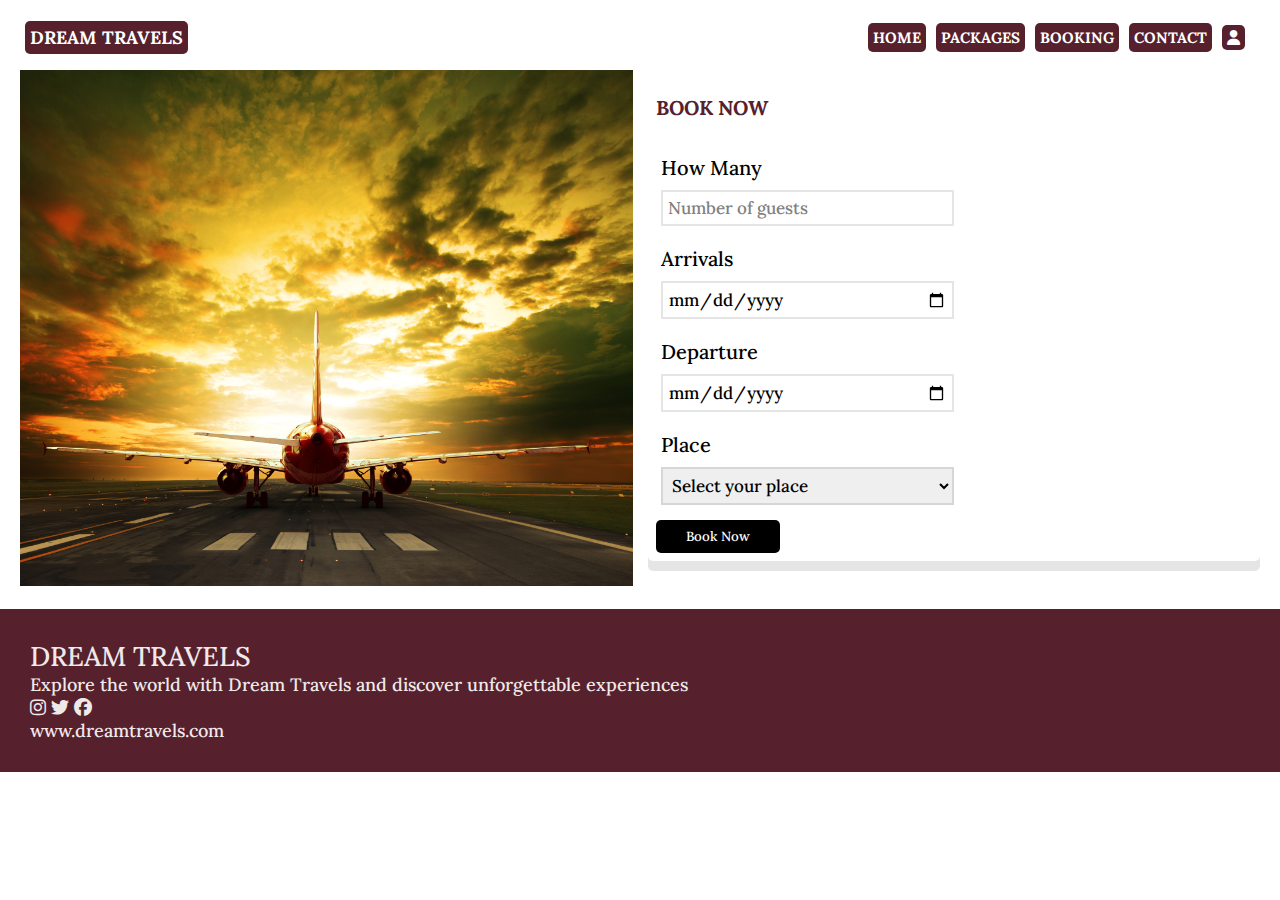
<file: book.html>
<!DOCTYPE html>
<html lang="en">
<head>
    <meta charset="UTF-8">
    <meta name="viewport" content="width=device-width, initial-scale=1.0">
    <title>Dream Travels</title>
    <link rel="stylesheet" href="https://cdnjs.cloudflare.com/ajax/libs/font-awesome/6.5.2/css/all.min.css">
    <link rel="stylesheet" href="style.css">
    <link rel="preconnect" href="https://fonts.googleapis.com">
    <link rel="preconnect" href="https://fonts.gstatic.com" crossorigin>
    <link href="https://fonts.googleapis.com/css2?family=Lora:wght@500&family=Playfair+Display:wght@600&display=swap" rel="stylesheet">
</head>
<body>
    
    <header>
        <h1>DREAM TRAVELS</h1>
        <nav class="navbar">
          <p class="navbar-link"><a href="index.html">Home</a></p>
          <p class="navbar-link"><a href="packages.html">Packages</a></p>
          <p class="navbar-link"><a href="book.html">Booking</a></p>
          <p class="navbar-link"><a href="contact.html">Contact</a></p>
        </div>
        <div class="navbar-icons">
          
          <i class="fas fa-user" id="login-btn"></i>
        </div><div class="navbar-menu-toggle" onclick="showNavbar()">
            <i class="fa-solid fa-bars" ></i></div> </nav>
    </div></nav>
    <div class="side-navbar" >
    <p  style="text-align: right;"  onclick="closeNavbar()">
    <i class="fa-solid fa-xmark"></i>
    </p>
    <div class="side-navbar-links">
      
      <p class="side-navbar-link"><a href="index.html">Home</a></p>
      <p class="side-navbar-link"><a href="packages.html">Packages</a></p>
      <p class="side-navbar-link"><a href="book.html">Booking</a></p>
      <p class="side-navbar-link"><a href="contact.html">Contact</a></p></div>
      </div>
      </header>
      
      <div class="login-form-container">
      <i class="fa-solid fa-xmark" id="form-close"></i>
      
      <form action="">
      <h3>Login</h3>
      <input type="email" class="box" placeholder="Enter your email">
      <input type="password" class="box" placeholder="Enter your password">
      <input type="submit" value="login now" class="btn">
      <input type="checkbox" id="remember">
      <label for="remember">Remember me</label>
      <p>Forget Password <a href="">click here</a></p>
      <p>Don't have an account <a href="">Register Now</a></p>
      </form>
      </div>
      <section class="book" id="book">
        <!-- <div class="book-section"> -->
       
        
        <!-- </div> -->
        <div class="row">
          <div class="image">
            <img src="img1.jpg" alt="">
          </div>
          
          
          <form action="">
            <h1>BOOK NOW</h1>
            
            <div class="inputBox">
              <h3>How many</h3>
              <input type="number" placeholder="Number of guests">
            </div>
            <div class="inputBox">
              <h3>Arrivals</h3>
              <input type="date">
            </div>
            <div class="inputBox">
              <h3>Departure</h3>
              <input type="date">
            </div>
            <div class="inputBox">
              <h3>Place</h3>
            <select name="Place" id="Place" >
                <option value="" disabled selected>Select your place</option> <option value="Thailand">Thailand</option>
                <option value="London">London</option>
                <option value="Paris">Paris</option>
                <option value="Dubai">Dubai</option>
                <option value="Germany">Germany</option>
                <option value="Srilanka">Srilanka</option>
                <option value="Malaysia">Malaysia</option>
                <option value="Switzerland">Switzerland</option>
                <option value="Japan">Japan</option>
                <option value="Andaman">Andaman</option>

</select>

            </div>
            <input type="submit" class="btn" value="Book now">
          </form>
        </div>
      </section>

      <div class="footer">
        <div class="footer-content">
        <h2>DREAM TRAVELS</h2>
        <p>Explore the world with Dream Travels and discover unforgettable experiences</p> 
        <i class="fa-brands fa-instagram"></i>
        <i class="fa-brands fa-twitter"></i>
        <i class="fa-brands fa-facebook"></i>
        <p>www.dreamtravels.com</p>
        </div>
        </div>
        <script>

          var sidenav=document.querySelector(".side-navbar")
          function showNavbar()
          {
              sidenav.style.left="0";
          }
          function closeNavbar()
          {  
              sidenav.style.left="-60%";
          }
          </script> 

<script src="script.js">
</script>
</body>
</html>
</file>
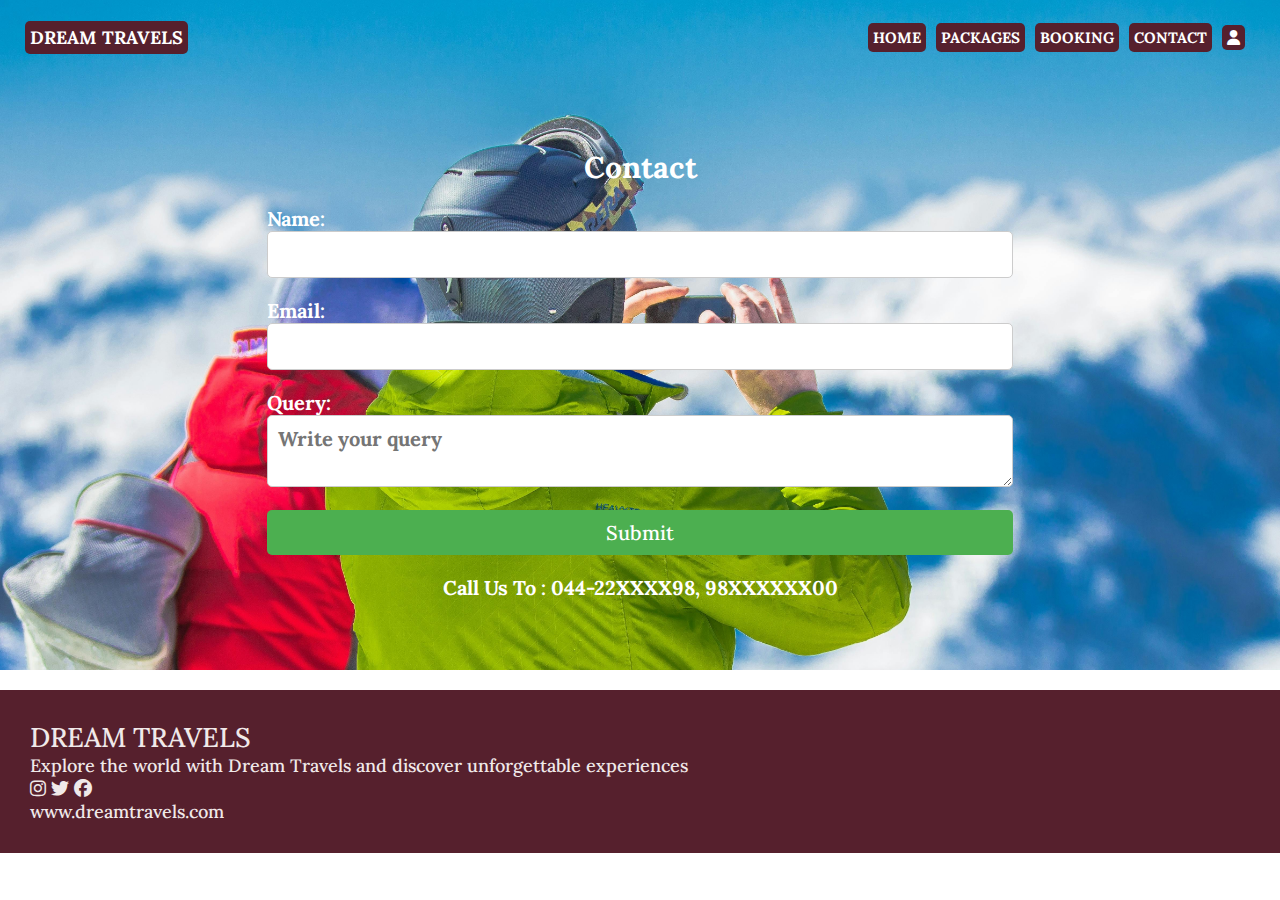
<file: contact.html>
<!DOCTYPE html>
<html lang="en">
<head>
    <meta charset="UTF-8">
    <meta name="viewport" content="width=device-width, initial-scale=1.0">
    <title>Dream Travels</title>
    <link rel="stylesheet" href="https://cdnjs.cloudflare.com/ajax/libs/font-awesome/6.5.2/css/all.min.css">
    <link rel="stylesheet" href="style.css">
    <link rel="preconnect" href="https://fonts.googleapis.com">
<link rel="preconnect" href="https://fonts.gstatic.com" crossorigin>
<link href="https://fonts.googleapis.com/css2?family=Lora:wght@500&family=Playfair+Display:wght@600&display=swap" rel="stylesheet">
</head>
<body>
    <header>
        <h1>DREAM TRAVELS</h1>
        <nav class="navbar">
          <p class="navbar-link"><a href="index.html">Home</a></p>
          <p class="navbar-link"><a href="packages.html">Packages</a></p>
          <p class="navbar-link"><a href="book.html">Booking</a></p>
          <p class="navbar-link"><a href="contact.html">Contact</a></p>
        </div>
        <div class="navbar-icons">
          
          <i class="fas fa-user" id="login-btn"></i>
        </div><div class="navbar-menu-toggle" onclick="showNavbar()">
            <i class="fa-solid fa-bars" ></i></div> </nav>
    </div></nav>
    <div class="side-navbar" >
    <p  style="text-align: right;"  onclick="closeNavbar()">
    <i class="fa-solid fa-xmark"></i>
    </p>
    <div class="side-navbar-links">
      
      <p class="side-navbar-link"><a href="index.html">Home</a></p>
      <p class="side-navbar-link"><a href="packages.html">Packages</a></p>
      <p class="side-navbar-link"><a href="book.html">Booking</a></p>
      <p class="side-navbar-link"><a href="contact.html">Contact</a></p></div>
      </div>
      </header>
      
      <div class="login-form-container">
      <i class="fa-solid fa-xmark" id="form-close"></i>
      
      <form action="">
      <h3>Login</h3>
      <input type="email" class="box" placeholder="Enter your email">
      <input type="password" class="box" placeholder="Enter your password">
      <input type="submit" value="login now" class="btn">
      <input type="checkbox" id="remember">
      <label for="remember">Remember me</label>
      <p>Forget Password <a href="">click here</a></p>
      <p>Don't have an account <a href="">Register Now</a></p>
      </form>
      </div> 
      <div class="contact">
        <div class="contactbox">
        <form  class="box"><div>
        <h1>Contact</h1></div>
        <h2>Name:<input type="text">
        Email:<input type="email" style="text-transform:lowercase;">
        Query:<br></h2>
        <textarea placeholder="Write your query"></textarea><br>
        <button>Submit</button><br>
        <p>Call us To : 044-22XXXX98, 98XXXXXX00</p>
        </div>
        </div>
      </form>
        </div></div>
              
        <div class="footer">
            <div class="footer-content">
            <h2>DREAM TRAVELS</h2>
            <p>Explore the world with Dream Travels and discover unforgettable experiences</p> 
            <i class="fa-brands fa-instagram"></i>
            <i class="fa-brands fa-twitter"></i>
            <i class="fa-brands fa-facebook"></i>
            <p>www.dreamtravels.com</p>
            </div>
            </div>
          
          
            <script>

              var sidenav=document.querySelector(".side-navbar")
              function showNavbar()
              {
                  sidenav.style.left="0";
              }
              function closeNavbar()
              {  
                  sidenav.style.left="-60%";
              }
              </script> 
          
          
          
          
          
          
          
          
          
          
          
          
          
          
          
          
          
              <script src="script.js">
              </script>
              </body>
              </html>
</file>
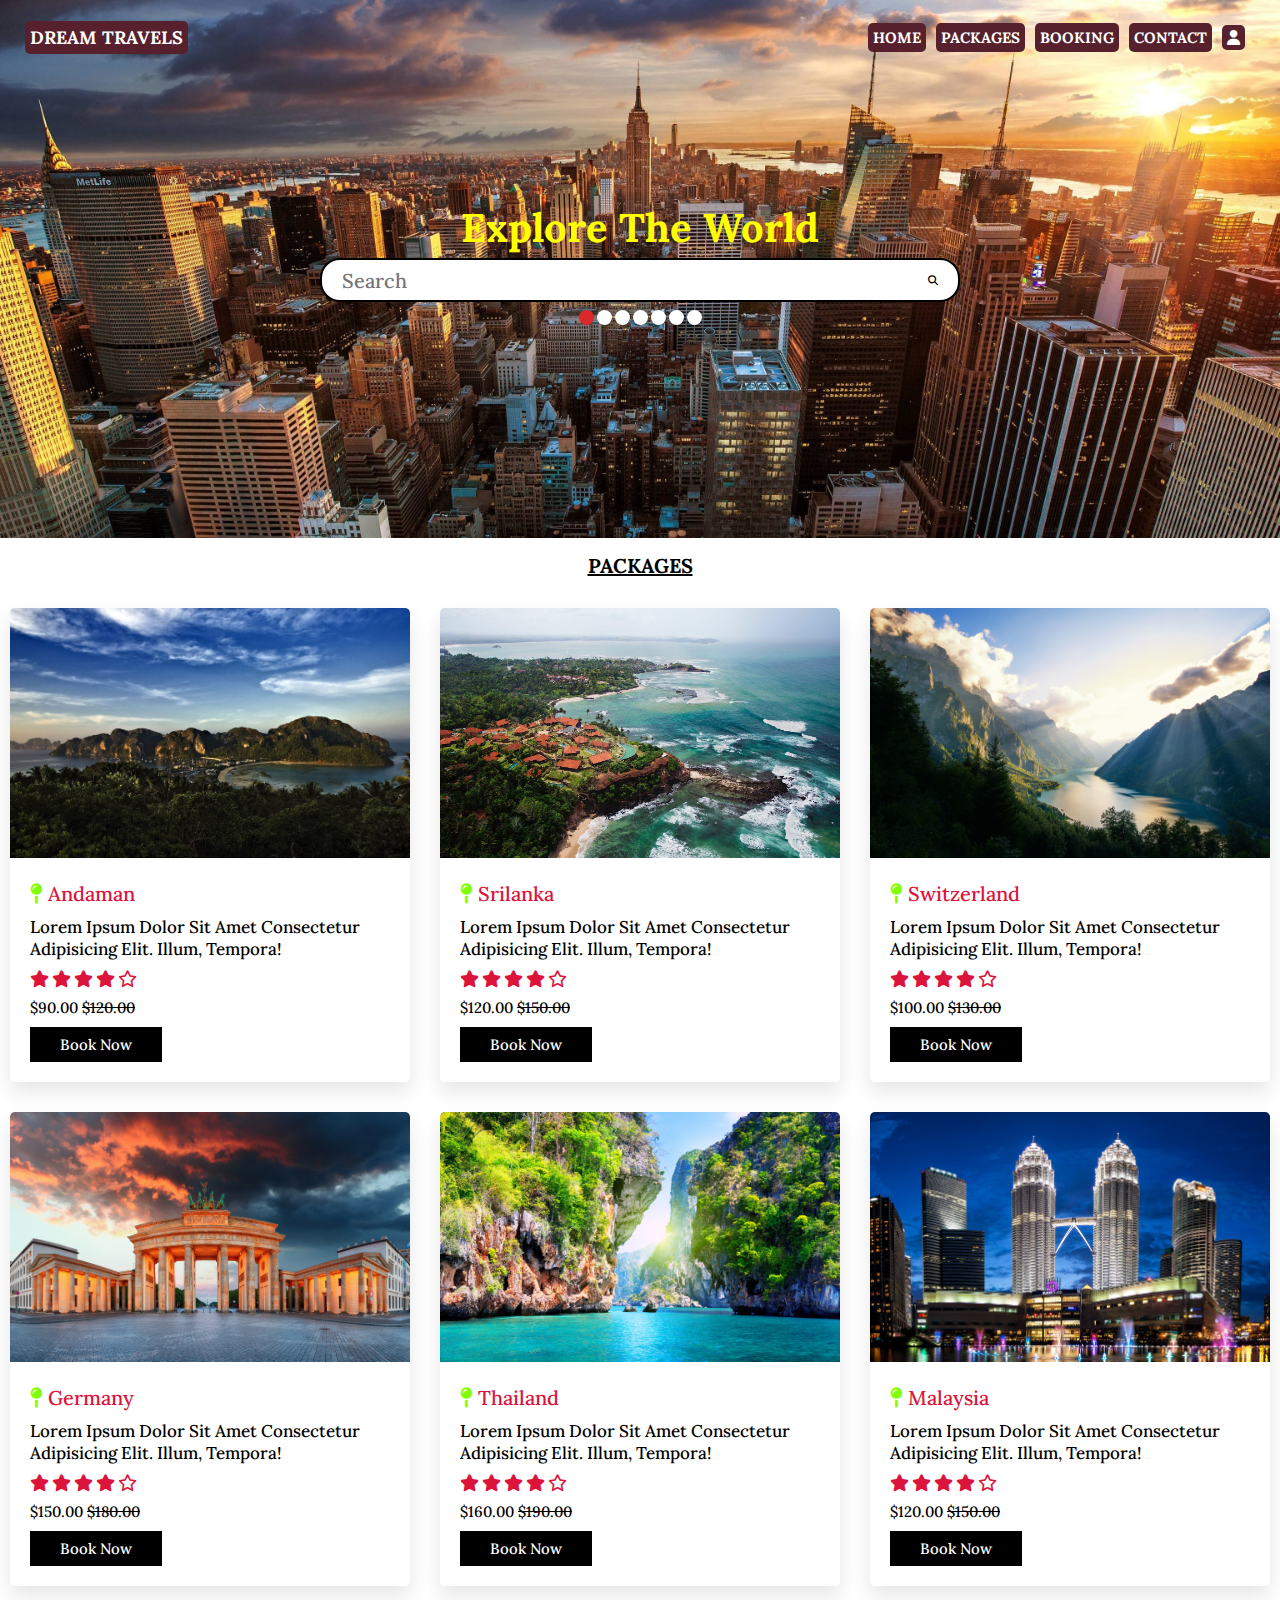
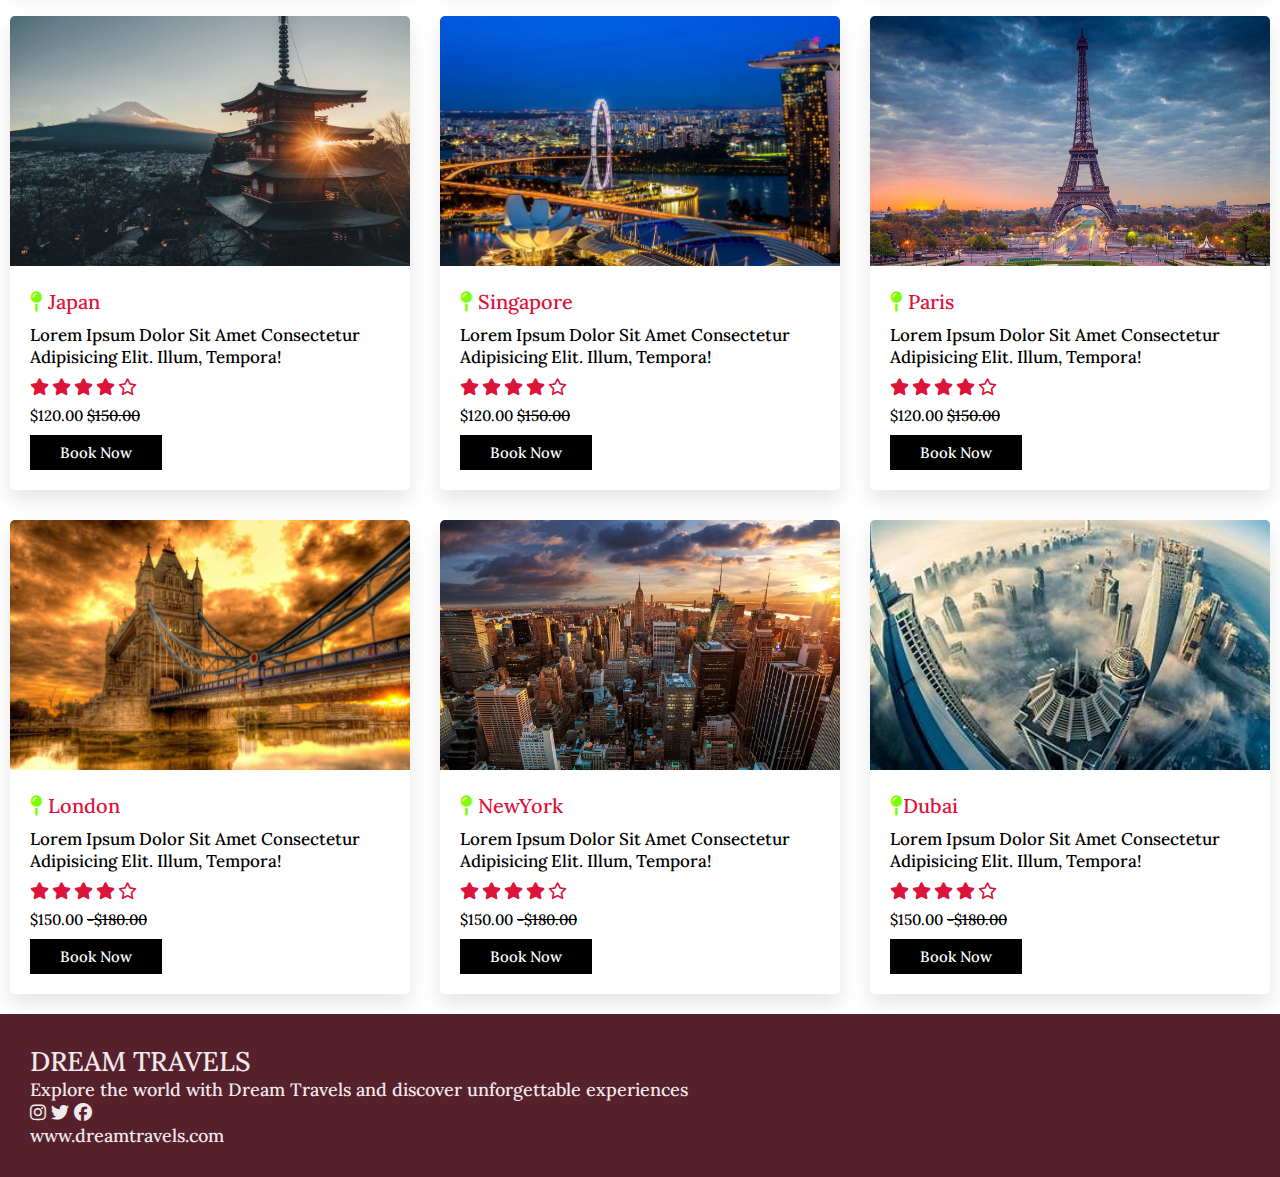
<file: packages.html>
<!DOCTYPE html>
<html lang="en">
<head>
    <meta charset="UTF-8">
    <meta name="viewport" content="width=device-width, initial-scale=1.0">
    <title>Dream Travels</title>
    <link rel="stylesheet" href="https://cdnjs.cloudflare.com/ajax/libs/font-awesome/6.5.2/css/all.min.css">
    <link rel="stylesheet" href="style.css">
    <link rel="preconnect" href="https://fonts.googleapis.com">
<link rel="preconnect" href="https://fonts.gstatic.com" crossorigin>
<link href="https://fonts.googleapis.com/css2?family=Lora:wght@500&family=Playfair+Display:wght@600&display=swap" rel="stylesheet">
    <body>
    </head>
        <header>
            <h1>DREAM TRAVELS</h1>
            <nav class="navbar">
              <p class="navbar-link"><a href="index.html">Home</a></p>
              <p class="navbar-link"><a href="packages.html">Packages</a></p>
              <p class="navbar-link"><a href="book.html">Booking</a></p>
              <p class="navbar-link"><a href="contact.html">Contact</a></p>
            </div>
            <div class="navbar-icons">
              
              <i class="fas fa-user" id="login-btn"></i>
          </div><div class="navbar-menu-toggle" onclick="showNavbar()">
            <i class="fa-solid fa-bars" ></i></div> </nav>
    </div></nav>
    <div class="side-navbar" >
    <p  style="text-align: right;"  onclick="closeNavbar()">
    <i class="fa-solid fa-xmark"></i>
    </p>
    <div class="side-navbar-links">
      
      <p class="side-navbar-link"><a href="index.html">Home</a></p>
      <p class="side-navbar-link"><a href="packages.html">Packages</a></p>
      <p class="side-navbar-link"><a href="book.html">Booking</a></p>
      <p class="side-navbar-link"><a href="contact.html">Contact</a></p></div>
      </div>
      
    
    </header>
    
    <div class="login-form-container">
    <i class="fa-solid fa-xmark" id="form-close"></i>
    
    <form action="">
    <h3>Login</h3>
    <input type="email" class="box" placeholder="Enter your email">
    <input type="password" class="box" placeholder="Enter your password">
    <input type="submit" value="login now" class="btn">
    <input type="checkbox" id="emember">
    <label for="remember">Remember me</label>
    <p>Forget Password <a href="">click here</a></p>
    <p>Don't have an account <a href="">Register Now</a></p>
    </form>
    </div>
    
   
<section class="slideshow">
  <div class="text" >
  
    <h2>Explore The World</h2>
    <form class="package-search">
      <input type="text" id="search" placeholder="Search">
      <div class="search-icons">
      <i class="fa-solid fa-magnifying-glass"></i>
      </form>
    </div>
    <div class="slides">
      <span class="img-btn active" data-src="andaman.jpg"></span>
      <span class="img-btn" data-src="singapore.jpg"></span>
      <span class="img-btn " data-src="japan.jpg"></span>
      <span class="img-btn" data-src="london.jpg"></span>
      <span class="img-btn" data-src="paris.jpg"></span>
      <span class="img-btn " data-src="malaysia.jpg"></span>
      <span class="img-btn " data-src="switzerland.jpg"></span>
      </div>
        <div class="img-container">
      <img src="newyork.jpg" id="img-slider" loop autoplay muted></img>
      </div></div>
</section>

 
<section class="packages" id="packages">
  
    
        <h1>
          PACKAGES
        </h1>
    
        <div class="box-container" id="box-container">
    
          <div class="box">
            <img src="andaman.jpg" alt="">
            <div class="content">
              <h3><i class="fa-solid fa-map-pin"></i> Andaman</h3>
              <p>Lorem ipsum dolor sit amet consectetur adipisicing elit. Illum, tempora!</p>
              <div class="stars">
                <i class="fa-solid fa-star"></i>
                <i class="fa-solid fa-star"></i>
                <i class="fa-solid fa-star"></i>
                <i class="fa-solid fa-star"></i>
                <i class="fa-regular fa-star"></i>
              </div>
              <div class="price">$90.00 <span>$120.00</span></div>
              <a href="#" class="bookbtn" id="bookbtn">Book Now</a>
            </div>
          </div>
    
          <div class="box">
            <img src="srilanka.jpg" alt="">
            <div class="content">
              <h3><i class="fa-solid fa-map-pin"></i> Srilanka</h3>
              <p>Lorem ipsum dolor sit amet consectetur adipisicing elit. Illum, tempora!</p>
              <div class="stars">
                <i class="fa-solid fa-star"></i>
                <i class="fa-solid fa-star"></i>
                <i class="fa-solid fa-star"></i>
                <i class="fa-solid fa-star"></i>
                <i class="fa-regular fa-star"></i>
              </div>
              <div class="price">$120.00 <span>$150.00</span></div>
              <a href="#" class="bookbtn" id="bookbtn">Book Now</a>
            </div>
          </div>
    
          <div class="box">
            <img src="switzerland.jpg" alt="">
            <div class="content">
              <h3><i class="fa-solid fa-map-pin"></i> Switzerland</h3>
              <p>Lorem ipsum dolor sit amet consectetur adipisicing elit. Illum, tempora!</p>
              <div class="stars">
                <i class="fa-solid fa-star"></i>
                <i class="fa-solid fa-star"></i>
                <i class="fa-solid fa-star"></i>
                <i class="fa-solid fa-star"></i>
                <i class="fa-regular fa-star"></i>
              </div>
              <div class="price">$100.00 <span>$130.00</span></div>
              <a href="#" class="bookbtn" id="bookbtn">Book Now</a>
            </div>
          </div>
    
          <div class="box">
            <img src="germany.jpg" alt="">
            <div class="content">
              <h3><i class="fa-solid fa-map-pin"></i> Germany</h3>
              <p>Lorem ipsum dolor sit amet consectetur adipisicing elit. Illum, tempora!</p>
              <div class="stars">
                <i class="fa-solid fa-star"></i>
                <i class="fa-solid fa-star"></i>
                <i class="fa-solid fa-star"></i>
                <i class="fa-solid fa-star"></i>
                <i class="fa-regular fa-star"></i>
              </div>
              <div class="price">$150.00 <span>$180.00</span></div>
              <a href="#" class="bookbtn" id="bookbtn">Book Now</a>
            </div>
          </div>
    
          <div class="box">
            <img src="thailand.jpg" alt="">
            <div class="content">
              <h3><i class="fa-solid fa-map-pin"></i> Thailand</h3>
              <p>Lorem ipsum dolor sit amet consectetur adipisicing elit. Illum, tempora!</p>
              <div class="stars">
                <i class="fa-solid fa-star"></i>
                <i class="fa-solid fa-star"></i>
                <i class="fa-solid fa-star"></i>
                <i class="fa-solid fa-star"></i>
                <i class="fa-regular fa-star"></i>
              </div>
              <div class="price">$160.00 <span>$190.00</span></div>
              <a href="#" class="bookbtn" id="bookbtn">Book Now</a>
            </div>
          </div>
    
          <div class="box">
            <img src="malaysia.jpg" alt="">
            <div class="content">
              <h3><i class="fa-solid fa-map-pin"></i> Malaysia</h3>
              <p>Lorem ipsum dolor sit amet consectetur adipisicing elit. Illum, tempora!</p>
              <div class="stars">
                <i class="fa-solid fa-star"></i>
                <i class="fa-solid fa-star"></i>
                <i class="fa-solid fa-star"></i>
                <i class="fa-solid fa-star"></i>
                <i class="fa-regular fa-star"></i>
              </div>
              <div class="price">$120.00 <span>$150.00</span></div>
              <a href="#" class="bookbtn" id="bookbtn">Book Now</a>
            </div>
          </div>

          <div class="box">
            <img src="japan.jpg" alt="">
            <div class="content">
              <h3><i class="fa-solid fa-map-pin"></i> Japan</h3>
              <p>Lorem ipsum dolor sit amet consectetur adipisicing elit. Illum, tempora!</p>
              <div class="stars">
                <i class="fa-solid fa-star"></i>
                <i class="fa-solid fa-star"></i>
                <i class="fa-solid fa-star"></i>
                <i class="fa-solid fa-star"></i>
                <i class="fa-regular fa-star"></i>
              </div>
              <div class="price">$120.00 <span>$150.00</span></div>
              <a href="#" class="bookbtn" id="bookbtn">Book Now</a>
            </div>
          </div>
          <div class="box">
            <img src="singapore.jpg" alt="">
            <div class="content">
              <h3><i class="fa-solid fa-map-pin"></i> Singapore</h3>
              <p>Lorem ipsum dolor sit amet consectetur adipisicing elit. Illum, tempora!</p>
              <div class="stars">
                <i class="fa-solid fa-star"></i>
                <i class="fa-solid fa-star"></i>
                <i class="fa-solid fa-star"></i>
                <i class="fa-solid fa-star"></i>
                <i class="fa-regular fa-star"></i>
              </div>
              <div class="price">$120.00 <span>$150.00</span></div>
              <a href="#" class="bookbtn" id="bookbtn">Book Now</a>
            </div>
          </div>

          <div class="box">
            <img src="paris.jpg" alt="">
            <div class="content">
              <h3><i class="fa-solid fa-map-pin"></i> Paris</h3>
              <p>Lorem ipsum dolor sit amet consectetur adipisicing elit. Illum, tempora!</p>

              <div class="stars">
                <i class="fa-solid fa-star"></i>
                <i class="fa-solid fa-star"></i>
                <i class="fa-solid fa-star"></i>
                <i class="fa-solid fa-star"></i>
                <i class="fa-regular fa-star"></i>
              </div>
              <div class="price">$120.00 <span>$150.00</span></div>
              <a href="#" class="bookbtn" id="bookbtn">Book Now</a>
            </div>
          </div>

          <div class="box">
            <img src="london.jpg" alt="">
            <div class="content">
              <h3><i class="fa-solid fa-map-pin"></i> London</h3>
              <p>Lorem ipsum dolor sit amet consectetur adipisicing elit. Illum, tempora!</p>

              <div class="stars">
                <i class="fa-solid fa-star"></i>
                <i class="fa-solid fa-star"></i>
                <i class="fa-solid fa-star"></i>
                <i class="fa-solid fa-star"></i>
                <i class="fa-regular fa-star"></i>
              </div>
              <div class="price">$150.00 <span>-$180.00</span></div>
              <a href="#" class="bookbtn" id="bookbtn">Book Now</a>
            </div>
          </div>
    
          <div class="box">
            <img src="newyork.jpg" alt="">
            <div class="content">
              <h3><i class="fa-solid fa-map-pin"></i> NewYork</h3>
              <p>Lorem ipsum dolor sit amet consectetur adipisicing elit. Illum, tempora!</p>

              <div class="stars">
                <i class="fa-solid fa-star"></i>
                <i class="fa-solid fa-star"></i>
                <i class="fa-solid fa-star"></i>
                <i class="fa-solid fa-star"></i>
                <i class="fa-regular fa-star"></i>
              </div>
              <div class="price">$150.00 <span>-$180.00</span></div>
              <a href="#" class="bookbtn" id="bookbtn">Book Now</a>
            </div>
          </div>


          <div class="box">
            <img src="dubai.jpg" alt="">
            <div class="content">
              <h3><i class="fa-solid fa-map-pin"></i>Dubai</h3>
              <p>Lorem ipsum dolor sit amet consectetur adipisicing elit. Illum, tempora!</p>
                <div class="stars">
                <i class="fa-solid fa-star"></i>
                <i class="fa-solid fa-star"></i>
                <i class="fa-solid fa-star"></i>
                <i class="fa-solid fa-star"></i>
                <i class="fa-regular fa-star"></i>
              </div>
              <div class="price">$150.00 <span>-$180.00</span></div>
              <a href="#" class="bookbtn" id="bookbtn">Book Now</a>
            </div>
          </div>
</div>
      </section>
      
      <div class="book-form-container">
        <i class="fa-solid fa-xmark" id="book-close"></i>

          <form action="">
            <h1>BOOK NOW</h1>
            <div class="inputBox">
              <h3>How many</h3>
              <input type="number" placeholder="Number of guests">
            </div>
            <div class="inputBox">
              <h3>Arrivals</h3>
              <input type="date">
            </div>
            <div class="inputBox">
              <h3>Departure</h3>
              <input type="date">
            </div>
            <div class="inputBox">
              <h3>Place</h3>
            <select name="Place" id="Place" >
              <option value="" disabled selected>Select your place</option> <option value="Thailand">Thailand</option>
              <option value="London">London</option>
              <option value="Paris">Paris</option>
              <option value="Dubai">Dubai</option>
              <option value="Germany">Germany</option>
              <option value="Srilanka">Srilanka</option>
              <option value="Malaysia">Malaysia</option>
              <option value="Switzerland">Switzerland</option>
              <option value="Japan">Japan</option>
              <option value="Andaman">Andaman</option>
</select>
</div><input type="submit" class="btn" value="Book now">
        </form>
      </div></div>

      <div class="footer">
        <div class="footer-content">
        <h2>DREAM TRAVELS</h2>
        <p>Explore the world with Dream Travels and discover unforgettable experiences</p> 
        <i class="fa-brands fa-instagram"></i>
        <i class="fa-brands fa-twitter"></i>
        <i class="fa-brands fa-facebook"></i>
        <p>www.dreamtravels.com</p>
        </div>
        </div>
        <script>

          var sidenav=document.querySelector(".side-navbar")
          function showNavbar()
          {
              sidenav.style.left="0";
          }
          function closeNavbar()
          {  
              sidenav.style.left="-60%";
          }
          </script> 
          <script src="script.js">
          </script>
          
      </body>
      </html>
</file>
<file: style.css>
*{
  
  font-family: "Lora", serif;
  font-optical-sizing: auto;
  font-weight: 500;
  font-style: normal;

  margin: 0px;padding: 0;
  box-sizing: border-box;
  text-transform: capitalize;
  outline: none;border: none;
  text-decoration: none;
  transition: all .2s linear;
}



html{
font-size: 62.5%;
overflow-x: hidden;
scroll-padding-top: 6rem;
scroll-behavior: smooth;
}


header{
position:absolute;
top: 0;left: 0;right: 0;

z-index: 1000;
display: flex;
align-items: center;
justify-content: space-between;
padding-top: 10px; padding-left: 20px; padding-right: 20px; padding-bottom: 5px;
}


header .navbar a, header .title header h1{
  text-transform: uppercase; background-color:#56202D; color:white; padding: 5px; border-radius: 5px; margin: 5px; font-size: 15px; font-weight: bold;
}
header h1{ background-color:#56202D; color: white;  font-size: large; font-weight: bold; padding: 5px; border-radius: 5px; margin: 5px; }

.navbar-icons i{
color: white; background-color: #56202D; border-radius:5px; margin: 5px; 
padding: 5px;
cursor: pointer; size-adjust:inherit;font-size:15px; font-weight: bold;

}
  

.search-bar-container{
position: absolute;
top: 100%;left: 0;right: 0;
padding: 1.5rem 2rem;
background: #333;
color: chartreuse;
border-top: .1rem solid rgba(255, 255, 255, .2);
display: flex;
align-items: center;
z-index: 1001;
clip-path: polygon(0 0,100% 0, 100% 0,0 0);
}

.search-bar-container.active{
clip-path: polygon(0 0,100% 0, 100% 100%,0 100%);
}

.navbar a:hover,.icons i:hover,.search-bar-container:hover{
color: crimson; 

} 

.search-bar-container #search-bar{
width: 100%;
padding: 1rem;
text-transform: none;
color: blueviolet;
font-size: 1.7rem;
border-radius: .9rem;
}

.search-bar-container label{
font-size: 2rem;
margin-left: 1.5rem;
}

.login-form-container{
position: fixed;
top:-120%;left: 0;
z-index: 10000;
min-height: 100vh;
width: 100%;
background: rgba(0, 0, 0, .7);
display: flex;
align-items: center;
justify-content: center;
}

.login-form-container form{
margin: 2rem;
padding: 1.5rem 2rem;
border-radius: .5rem;
background: #fff;
width: 50rem;
}

.login-form-container form h3{
font-size: 3rem;
color: #444;
text-transform: uppercase;
text-align: center;
padding: 1rem 0;
}

.login-form-container form .box{
width: 100%;
padding: 1rem;
font-size: 1.7rem;
color: black;
margin: 2rem 0;
border: 1rem solid rgba(0, 0, 0, .3);
text-transform: none;
}


.login-form-container form #remember{
margin: 2rem 0;
}

.login-form-container form .btn{
display: block;
width: 100%;
}

.login-form-container form p{
padding: .5rem 0;
font-size: 1.5rem;
color: #666;
}

.login-form-container form p a{
color: chocolate;
}

.login-form-container form p a:hover{
text-decoration: underline;
color: crimson;
}
.login-form-container #form-close{

position: absolute;
top:2rem; right:3rem;
font-size: 5rem;
color:#fff ;
cursor:pointer ;
}
.btn{
display: inline-block;
margin-top: 1rem;
background-color: black;
color: #fff;
padding: .8rem 3rem;
border: .2rem ;
cursor: pointer;
}

.btn:hover{
background: crimson;

}
.login-form-container.active{
top:0;
}

.navbar-menu-toggle{
display: none; color:white; padding: 10px; font-size:medium; background-color: #56202D;
padding: 5px; border-radius: 5px; margin: 5px; font-size: 15px; font-weight: bold;}
.side-navbar{
background-color:#56202D;
color: white;
width: 50%;
height: 100%;
position: fixed;
top: 0px;
left:-60%;
padding: 20px; transition: 1.5s; 
}
.side-navbar p{
font-size: 20px;

}
.side-navbar-links  a{
margin-bottom: 30px; color:white; text-decoration:none; font-weight: bold; text-transform: uppercase; font-size: 20px;
}
.side-navbar-links a:hover{
text-decoration: underline;
}
.side-navbar-link {
  padding: 5px;
  margin :10px; width: 100%; height: 100%;
  }
.navbar{
display: flex;
justify-content: space-between;
padding: 10px; align-items: center; 
}
.navbar-links{
  column-gap: 20px; display: flex;

}
.navbar-link a{

text-decoration:none;color: chartreuse;
display: inline;
margin:0  .8rem;
font-size: 2rem;
}

.home .content{
justify-content: center;flex-direction: column;
display: flex; 
padding-top: 20%;  position: relative;align-items: center; text-align: center; 
}
.home .content  .home-button{
  padding-top: 5px; padding-left:5px; padding-right:5px; padding-bottom: 5px; width:fit-content; border-radius: 5px;
  color:white; font-size: 15px;  
 
  background-color:grey; 
  cursor: pointer;
}
.home .content h2{
color:white;font-size:35px; padding-top: 10px; padding-bottom: 5px; font-weight: bold;}
.home .content h1{
font-size: 35px;
color: lightpink;
padding-top: 10px; padding-bottom: 8PX; font-weight: bold;
}

.home .video-container video{
position:absolute;
top:0; left:0;
z-index: -1;
height:100%;width: 100%; object-fit:cover;
}
.home .controls{
padding-bottom: 130px;
border-radius: 5rem;

position: relative;
top:8px;  margin:auto; text-align: center; width:100%; height:100%; 
}
.home .controls .vid-btn{
width:15px;
height:15px;
display: inline-block;
border-radius: 50%;
background-color: #fff; cursor: pointer; margin:0.5px}

.home .controls .vid-btn.active{
background-color:rgb(219, 40, 40);
}


.services .box-container{
  display: flex;
  flex-wrap: wrap;
  gap: 1.5rem; 
}

.services .box-container .box{
  flex: 1 1 30rem;
  border-radius: .5rem;
  padding: 1rem;
  text-align: center;
}

.services .box-container .box i{
  padding: 1rem;
  font-size: 5rem;
  color:#56202D; 
}
.services{ background-color: white; padding-top: 20px; padding-bottom: 50px; text-align: center;}
.services .box-container .box h3{
  padding: .7rem;
  font-size: 20px;
  color:black;  font-weight: bold;
}
.services .heading{font-size: 20px; font-weight: bold; text-decoration: underline;
color: black;
  padding-bottom: 40px;}
.services .box-container .box p{
  padding: .3rem;
  font-size: 15px;
  color: black;
}

  

.services .box-container .box:hover{
  box-shadow: 0 1rem 2rem rgb(31, 14, 2);
}

.book .row{
  display: flex;
  flex-wrap: wrap;
  gap: 1.5rem;
  align-items: center;
}
.book{ margin:20px; padding-top:20px;
margin-top: 40px; 
}

.book .row form{
  flex: 1 1 40rem;
  padding: 8px;
  box-shadow: 0 1rem rgba(0, 0, 0, .1);
  border-radius: .5rem; 
}
.book .row .image{
  flex: 1 1 40rem; padding-top:10px; 
}

.book .row .image img{
  width: 100%;
}
.book .row form .inputBox{
  padding: 5px ; color: black;
}
.book .row form .inputBox ::placeholder{
   color: grey;
}
.book .row form .inputBox input{
  width: 50%;
  padding: 5px;
  border: 2px solid rgba(0, 0, 0, .1);
  font-size: 1.7rem;
  color: black;
  text-transform: none;
}
.book .inputBox #Place{
  width: 50%;
  padding: 5px;
  border: 2px solid rgba(0, 0, 0, .1);
  font-size: 1.7rem;
  color: black;
  text-transform: none;
}
.book .inputBox h3{
  font-size: 20px;
  padding: 1rem 0;
  color: black;
}
.book form h1{
text-align: left; padding-right: 20%; 
padding-bottom: 20px;
font-size: 20px; font-weight: bold;
color:#56202D; 
}

.book .btn{
  padding-top: 8px; padding-bottom: 8px;
border-radius: 5px;
}

.package-search{
  width: 50%; height: 10px;
  border:solid black  2px;
  border-radius: 20px;
  display: flex;
  justify-content: space-between;
  align-items: center;
  padding:20px; margin: auto;
  background-color: white;
  }
  .package-search input{
    border: none;
 /* height: 20px; */
    font-size: 20px; width: 50%;
     }

   .package-search ::placeholder{
font-size: 20px;
   }
   .packages .search-icons i{
    size-adjust:inherit;font-size: medium; 
   }
   

.package-search input:focus{
      outline: none;
  }
  
 

.packages h1{
  padding-top:15px; padding-bottom: 20px; text-align: center;
  font-size: 20px; font-weight: bold;
color: black; margin-bottom: 2px; text-decoration: underline;
}
.packages .box-container{
  display: flex; 
  flex-wrap: wrap;  flex-basis: 20%;  position: relative;
  gap: 3rem; margin :10px; 
}

.packages .box-container .box{
  flex: 1 1 30rem;
  border-radius: .5rem;
  overflow:hidden;
  box-shadow: 0 1rem 2rem rgba(0, 0, 0, .1);
}

.packages .box-container .box img{
  height: 25rem;
  width: 100%;
  object-fit: cover;
}

.packages .box-container .box .content{
  padding: 2rem;
}

.packages .box-container .box .content h3 i{
  color: chartreuse;
}

.packages .box-container .box .content h3 {
  color: crimson;
  font-size: 2rem;
}
.packages .box-container .box:hover{

box-shadow: 0 2rem 4rem rgb(18, 1, 18);
}
.packages .box-container .box .content p{
  color: black;
  font-size: 1.7rem;
  padding: 1rem 0;
}

.packages .box-container .box .content .stars i{
  color: crimson;
  font-size: 1.7rem;
}

.packages .box-container .box .content .price{
  color: black;
  font-size: 1.5rem;
  padding-top: 1rem;
}

.packages .box-container .box .content .price span{
  color: black;
  font-size: 1.5rem;
  text-decoration: line-through;
}

.packages .box-container .box a.bookbtn{
  display: inline-block;
margin-top: 1rem;
background-color: black;
font-size: 15px;
color: #fff;
padding: .8rem 3rem;
border: .2rem ;
cursor: pointer;
}

.slideshow .img-container{
  padding-top:60px; margin-top: 30px;
}

.slideshow .img-container img{
  position:absolute; 
  top:0; left:0;
  z-index: -1;
  height:100%;width: 100%; object-fit:cover;
  }
  .slideshow .slides{
  padding-bottom: 10%;  
  border-radius: 5rem;
  
  position: relative;
  top:8px;  margin:auto; text-align: center; width:fit-content; height:fit-content; 
  }
  .slideshow .slides .img-btn{
  width:15px;
  height:15px;
  display: inline-block; 
  border-radius: 10px; padding-bottom:10px;
  background-color: #fff; cursor: pointer;
}
.slideshow  .img-btn:hover{
  background: crimson;
  
  }
  .slideshow  .img-btn.active{
  background-color:rgb(219, 40, 40);
  }
  
  .slideshow .text{
    
    padding-top: 15%; 
  
    position: relative;align-items: center; text-align: center; 
    }
    .slideshow .text h2{

      color:yellow;
      font-size:40px; padding-top: 10px; padding-bottom: 5px;
      font-weight: bold;
    }
      

  



   .contact{
    background-image: url("bg.jpg"); background-size:cover;
    background-position: center;
    color:white;
    width: 100%; display: flex; padding-top: 10%; height: 70%;
    align-items: center; padding-bottom:50px; padding-left: 50px;  padding-right: 50px;
        }


.contactbox {
  width:max-content;
  margin: 0 auto;
  padding: 20px;
  
  
}
.contactbox h1 {
  text-align: center;  font-size: 30px; font-weight: bold; 
  margin-bottom: 20px;
}
.contactbox h2 {
    font-size: 20px; font-weight: bold;}
.contactbox input,
.contactbox textarea {
  width: 100%;
  padding: 10px;
  margin-bottom: 20px; 
  border: 1px solid #ccc; font-size: 20px; font-weight: bold;
  border-radius: 5px; text-transform: initial;
}
.contactbox button {
  width: 100%;
  padding: 10px;
  background-color: #4CAF50;
  color: white; font-size: 20px;
  border: none;
  border-radius: 5px;
  cursor: pointer;
}
.contactbox button:hover {
  background-color: #45a049;
}
.contactbox p {
  text-align: center;
  margin-top: 20px; font-size: 20px; font-weight: bold;
}


.about h1{
  font-size: 20px; font-weight: bold; margin-left: 10px; 
color: BLACK;
padding: 10px; text-decoration: underline;
}

.about p{
  font-size: 15px; 
color: black;
padding: 10px; text-align: justify; margin-left: 25px; margin-right: 20px;
}


.best-packages h1{
  padding-top:20px; padding-bottom: 30px; text-align: left; margin-left: 18px;
  font-size: 20px; font-weight: bold;
color: black; margin-bottom: 2px; text-decoration: underline;
}
.best-packages .box-container{
  display: flex; 
  flex-wrap: wrap;  flex-basis: 20%;  position: relative;
  gap: 3rem; margin-left: 25px; padding: 10px; margin-right: 20px;
}

.best-packages .box-container .box{
  flex: 1 1 30rem;
  border-radius: .5rem;
  overflow:hidden;
  box-shadow: 0 1rem 2rem rgba(0, 0, 0, .1);
}

.best-packages .box-container .box img{
  height: 25rem;
  width: 100%;
  object-fit: cover;
}

.best-packages .box-container .box .content{
  padding: 2rem;
}

.best-packages .box-container .box .content h3 i{
  color: chartreuse;
}

.best-packages .box-container .box .content h3 {
  color: crimson;
  font-size: 2rem;
}
.best-packages .box-container .box:hover{

box-shadow: 0 2rem 4rem rgb(18, 1, 18);
}
.best-packages .box-container .box .content p{
  color: black;
  font-size: 1.7rem;
  padding: 1rem 0;
}

.best-packages .box-container .box .content .stars i{
  color: crimson;
  font-size: 1.7rem;
}

.best-packages .box-container .box .content .price{
  color: black;
  font-size: 1.5rem;
  padding-top: 1rem;
}

.best-packages .box-container .box .content .price span{
  color: black;
  font-size: 1.5rem;
  text-decoration: line-through;
}

.book-form-container{
  position: fixed;
  top:-120%;left: 0;
  z-index: 10000;
  height: 100vh;
  width: 100%;
  background: rgba(0, 0, 0, .7);
  display: flex;
  align-items: center;
  justify-content: center;
  }
  
  .book-form-container form{
  margin: 2rem;
  padding: 1.5rem 2rem;
  border-radius: .5rem;
  background: #fff;
  width: 50rem;
  }
  
  

  .book-form-container #book-close{
  
  position: absolute;
  top:2rem; right:3rem;
  font-size: 5rem;
  color:#fff ;
  cursor:pointer ;
  }
  .book-form-container.active{
  top:0;
  }


  .book-form-container form .inputBox{
    padding: 5px ; color: black;
  }
  
  .book-form-container form .inputBox input{
    width: 50%;
    padding: 5px;
    border: 2px solid rgba(0, 0, 0, .1);
    font-size: 1.7rem;
    color: black;
    text-transform: none;
  }
  .book-form-container .inputBox #Place{
    width: 50%;
    padding: 5px;
    border: 2px solid rgba(0, 0, 0, .1);
    font-size: 1.7rem;
    color: black;
    text-transform: none;
  }
  .book-form-container .inputBox h3{
    font-size: 20px;
    padding: 1rem 0;
    color: black;
  }
  .book-form-container form h1{
  text-align: left; padding-right: 20%; 
  padding-bottom: 20px;
  font-size: 20px; font-weight: bold;
  color:#56202D; 
  }
  
  .book-form-container .btn{
    padding-top: 8px; padding-bottom: 8px;
  border-radius: 5px;
  } 

 
  
  
  
 
.footer{
  background-color:#56202D; padding:30px; margin-top: 20px;
  color:rgb(240, 233, 233); font-weight: bolder; font-size: large; 
}.footer p{
  text-transform: none; 
}
  .footer .footer.content{
  padding:10px; 
  }


@media screen and (max-width:600px) {
  
.navbar-menu-toggle{
display: block;
}


.home .content h2{
  color:white;font-size:20px; padding-top: 25px; padding-bottom: 5px; font-weight: bold;}
  .home .content h1{
  font-size: 20px;
  color: lightpink;
  padding-top: 15px; padding-bottom: 8PX; font-weight: bold;
  }

  .home .video-container video{
    position:absolute;
    top:0; left:0;
    z-index: -1;
    height:50%;width: 100%; object-fit:cover;
    }
    .contactbox h1 { padding-top: 10px;}
    .contact{
      background-image: url("bg.jpg");
      background-size:cover; }
    .contactbox {
      width:100%;
    }
    .contactbox input,.contactbox textarea{
      font-size: 15px; font-weight:bold;
    }

    .navbar-link{
      display: none;
      }

      .slideshow .text h2{

        color:yellow;
        font-size:20px; padding-top: 30px; padding-bottom: 25px;
        font-weight: bold;
      }

      .package-search{
        width: 80%; height: 10px;}
      }
</file>
